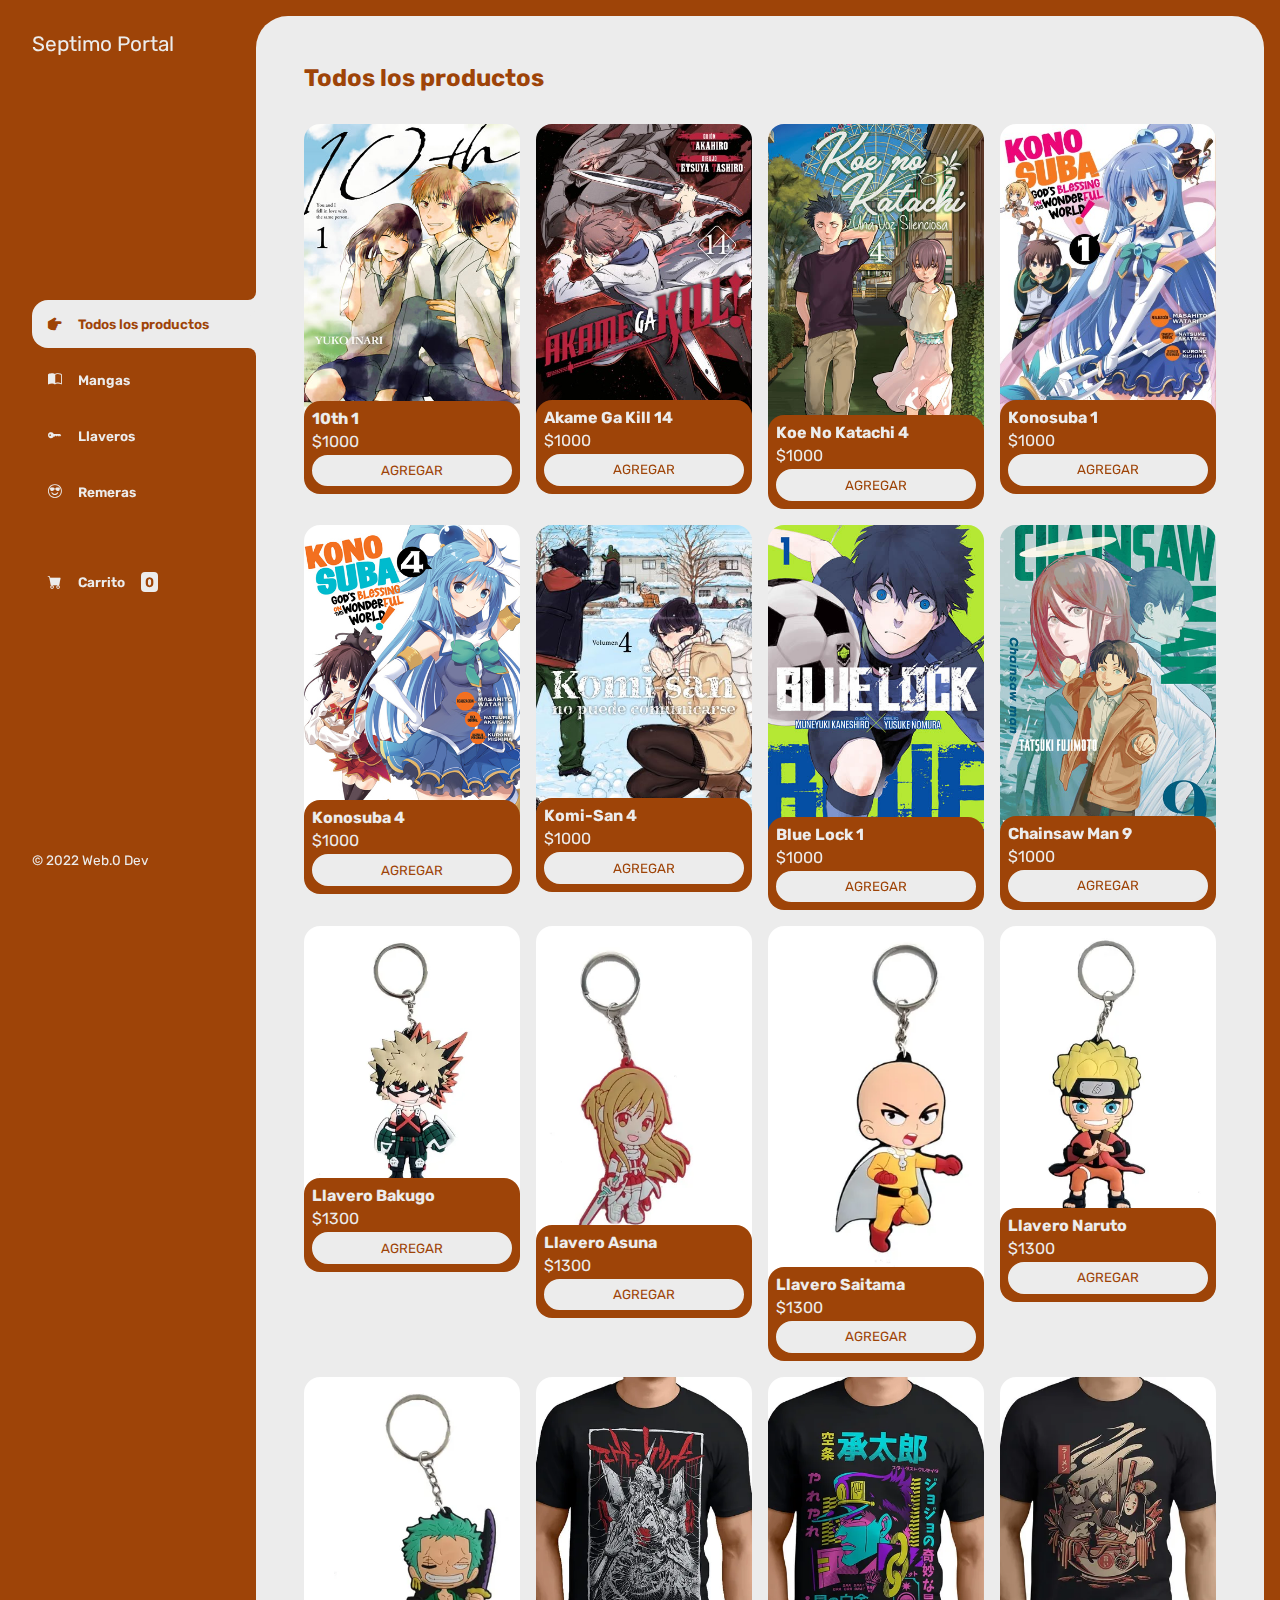
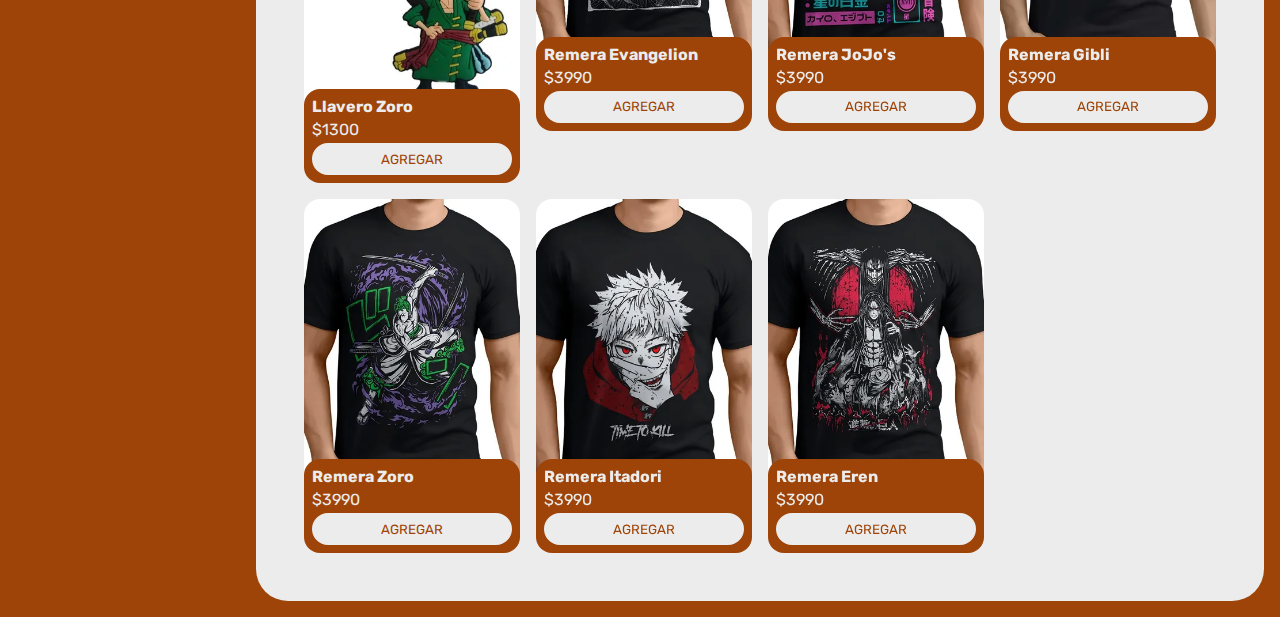
<file: index.html>
<!DOCTYPE html>
<html lang="en">
<head>
    <meta charset="UTF-8">
    <meta http-equiv="X-UA-Compatible" content="IE=edge">
    <meta name="viewport" content="width=device-width, initial-scale=1.0">
    <title>Septimo Portal</title>
    <link rel="stylesheet" href="https://cdn.jsdelivr.net/npm/bootstrap-icons@1.9.1/font/bootstrap-icons.css">
    <link rel="stylesheet" href="./css/main.css">
</head>
<body>

    <div class="wrapper">
        <aside>
            <header>
                <h1 class="logo">Septimo Portal</h1>
            </header>
            <nav>
                <ul class="menu">
                    <li>
                        <button id="todos" class="boton-menu boton-categoria active"><i class="bi bi-hand-index-thumb-fill"></i> Todos los productos</button>
                    </li>
                    <li>
                        <button id="mangas" class="boton-menu boton-categoria"><i class="bi bi-book-half"></i> Mangas</button>
                    </li>
                    <li>
                        <button id="llaveros" class="boton-menu boton-categoria"><i class="bi bi-key-fill"></i> Llaveros</button>
                    </li>
                    <li>
                        <button id="remeras" class="boton-menu boton-categoria"><i class="bi bi-emoji-sunglasses"></i> Remeras</button>
                    </li>
                    <li>
                        <a class="boton-menu boton-carrito" href="./carrito.html">
                            <i class="bi bi-cart-fill"></i> Carrito <span id="numerito" class="numerito">0</span>
                        </a>
                    </li>
                </ul>
            </nav>
            <footer>
                <p class="texto-footer">© 2022 Web.0 Dev</p>
            </footer>
        </aside>
        <main>
            <h2 class="titulo-principal" id="titulo-principal">Todos los productos</h2>
            <div id="contenedor-productos" class="contenedor-productos">
                <!-- carga de productos -->
            </div>
        </main>
    </div>
    
    <script src="./js/main.js"></script>
</body>
</html>
</file>
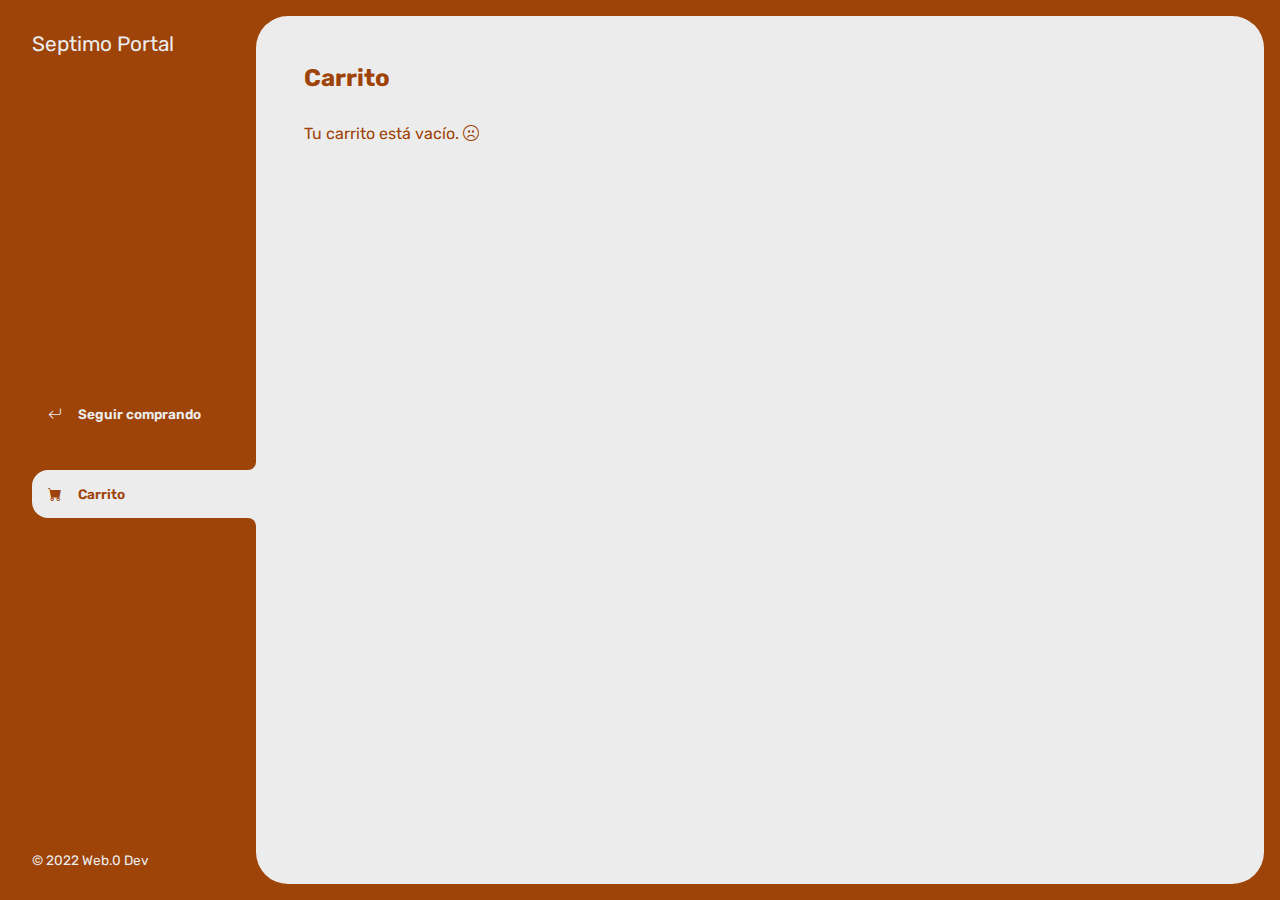
<file: carrito.html>
<!DOCTYPE html>
<html lang="es">
<head>
    <meta charset="UTF-8">
    <meta http-equiv="X-UA-Compatible" content="IE=edge">
    <meta name="viewport" content="width=device-width, initial-scale=1.0">
    <title>Septimo Portal</title>
    <link rel="stylesheet" href="https://cdn.jsdelivr.net/npm/bootstrap-icons@1.9.1/font/bootstrap-icons.css">
    <link rel="stylesheet" href="./css/main.css">
</head>
<body>

    <div class="wrapper">
        <aside>
            <header>
                <h1 class="logo">Septimo Portal</h1>
            </header>
            <nav>
                <ul>
                    <li>
                        <a class="boton-menu boton-volver" href="./index.html">
                            <i class="bi bi-arrow-return-left"></i> Seguir comprando
                        </a>
                    </li>
                    <li>
                        <a class="boton-menu boton-carrito active" href="./carrito.html">
                            <i class="bi bi-cart-fill"></i> Carrito
                        </a>
                    </li>
                </ul>
            </nav>
            <footer>
                <p class="texto-footer">© 2022 Web.0 Dev</p>
            </footer>
        </aside>
        <main>
            <h2 class="titulo-principal">Carrito</h2>
            <div class="contenedor-carrito">
                <p id="carrito-vacio" class="carrito-vacio">Tu carrito está vacío. <i class="bi bi-emoji-frown"></i></p>

                <div id="carrito-productos" class="carrito-productos disabled">
                    <!-- productos agregados -->
                </div>

                <div id="carrito-acciones" class="carrito-acciones disabled">
                    <div class="carrito-acciones-izquierda">
                        <button id="carrito-acciones-vaciar" class="carrito-acciones-vaciar">Vaciar carrito</button>
                    </div>
                    <div class="carrito-acciones-derecha">
                        <div class="carrito-acciones-total">
                            <p>Total:</p>
                            <p id="total"></p>
                        </div>
                        <button id="carrito-acciones-comprar" class="carrito-acciones-comprar">Comprar ahora</button>
                    </div>
                </div>

                <p id="carrito-comprado" class="carrito-comprado disabled">Muchas gracias por tu compra. <i class="bi bi-emoji-laughing"></i></p>

            </div>
        </main>
    </div>
    
    <script src="./js/carrito.js"></script>
</body>
</html>
</file>
<file: css/main.css>
@import url('https://fonts.googleapis.com/css2?family=Rubik:wght@300;400;500;600;700;800;900&display=swap');

:root {
    --clr-main: #9e4408;
    --clr-main-light: #785ce9;
    --clr-white: #ececec;
    --clr-gray: #e2e2e2;
    --clr-red: #961818;
}

* {
    margin: 0;
    padding: 0;
    box-sizing: border-box;
    font-family: 'Rubik', sans-serif;
}

ul {
    list-style-type: none;
}

a {
    text-decoration: none;
}

.wrapper {
    display: grid;
    grid-template-columns: 1fr 4fr;
    background-color: var(--clr-main);
}

aside {
    padding: 2rem;
    padding-right: 0;
    color: var(--clr-white);
    position: sticky;
    top: 0;
    height: 100vh;
    display: flex;
    flex-direction: column;
    justify-content: space-between;
}

.logo {
    font-weight: 400;
    font-size: 1.3rem;
}

.menu {
    display: flex;
    flex-direction: column;
    gap: .5rem;
}

.boton-menu {
    background-color: transparent;
    border: 0;
    color: var(--clr-white);
    cursor: pointer;
    display: flex;
    align-items: center;
    gap: 1rem;
    font-weight: 600;
    padding: 1rem;
    font-size: .85rem;
    width: 100%;
}

.boton-menu.active {
    background-color: var(--clr-white);
    color: var(--clr-main);
    border-top-left-radius: 1rem;
    border-bottom-left-radius: 1rem;
    position: relative;
}

.boton-menu.active::before {
    content: '';
    position: absolute;
    width: 1rem;
    height: 2rem;
    bottom: 100%;
    right: 0;
    background-color: transparent;
    border-bottom-right-radius: .5rem;
    box-shadow: 0 1rem 0 var(--clr-white);
}

.boton-menu.active::after {
    content: '';
    position: absolute;
    width: 1rem;
    height: 2rem;
    top: 100%;
    right: 0;
    background-color: transparent;
    border-top-right-radius: .5rem;
    box-shadow: 0 -1rem 0 var(--clr-white);
}

.boton-menu > i.bi-hand-index-thumb-fill {
    transform: rotateZ(90deg);
}

.boton-carrito {
    margin-top: 2rem;
}

.numerito {
    background-color: var(--clr-white);
    color: var(--clr-main);
    padding: .15rem .25rem;
    border-radius: .25rem;
}

.boton-carrito.active .numerito {
    background-color: var(--clr-main);
    color: var(--clr-white);
}

.texto-footer {
    color: var(--clr-white);
    font-size: .85rem;
}

main {
    background-color: var(--clr-white);
    margin: 1rem;
    margin-left: 0;
    border-radius: 2rem;
    padding: 3rem;
}

.titulo-principal {
    color: var(--clr-main);
    margin-bottom: 2rem;
}

.contenedor-productos {
    display: grid;
    grid-template-columns: repeat(4, 1fr);
    gap: 1rem;
}

.producto-imagen {
    max-width: 100%;
    border-radius: 1rem;
}

.producto-detalles {
    background-color: var(--clr-main);
    color: var(--clr-white);
    padding: .5rem;
    border-radius: 1rem;
    margin-top: -2rem;
    position: relative;
    display: flex;
    flex-direction: column;
    gap: .25rem;
}

.producto-titulo {
    font-size: 1rem;
}

.producto-agregar {
    border: 0;
    background-color: var(--clr-white);
    color: var(--clr-main);
    padding: .4rem;
    text-transform: uppercase;
    border-radius: 2rem;
    cursor: pointer;
    border: 2px solid var(--clr-white);
    transition: background-color .2s, color .2s;
}

.producto-agregar:hover {
    background-color: var(--clr-main);
    color: var(--clr-white);
}


/** CARRITO **/

.contenedor-carrito {
    display: flex;
    flex-direction: column;
    gap: 1.5rem;
}

.carrito-vacio,
.carrito-comprado {
    color: var(--clr-main);
}

.carrito-productos {
    display: flex;
    flex-direction: column;
    gap: 1rem;
}

.carrito-producto {
    display: flex;
    justify-content: space-between;
    align-items: center;
    background-color: var(--clr-gray);
    color: var(--clr-main);
    padding: .5rem;
    padding-right: 1.5rem;
    border-radius: 1rem;
}

.carrito-producto-imagen {
    width: 4rem;
    border-radius: 1rem;
}

.carrito-producto small {
    font-size: .75rem;
}

.carrito-producto-eliminar {
    border: 0;
    background-color: transparent;
    color: var(--clr-red);
    cursor: pointer;
}

.carrito-acciones {
    display: flex;
    justify-content: space-between;
}

.carrito-acciones-vaciar {
    border: 0;
    background-color: var(--clr-gray);
    padding: 1rem;
    border-radius: 1rem;
    color: var(--clr-main);
    text-transform: uppercase;
    cursor: pointer;
}

.carrito-acciones-derecha {
    display: flex;
}

.carrito-acciones-total {
    display: flex;
    background-color: var(--clr-gray);
    padding: 1rem;
    color: var(--clr-main);
    text-transform: uppercase;
    border-top-left-radius: 1rem;
    border-bottom-left-radius: 1rem;
    gap: 1rem;
}

.carrito-acciones-comprar {
    border: 0;
    background-color: var(--clr-main);
    padding: 1rem;
    color: var(--clr-white);
    text-transform: uppercase;
    cursor: pointer;
    border-top-right-radius: 1rem;
    border-bottom-right-radius: 1rem;
}

.disabled {
    display: none;
}
</file>
